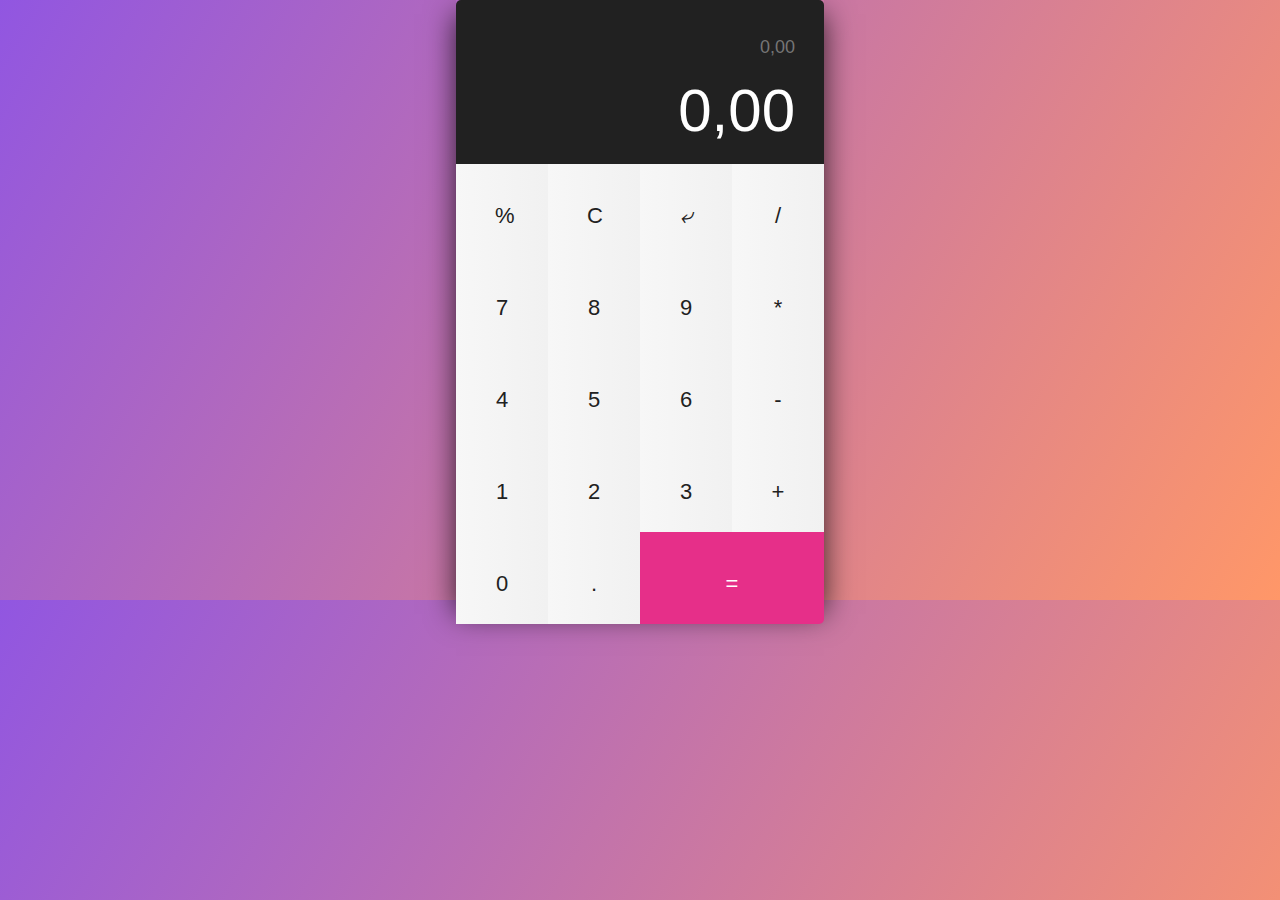
<file: Calculator/index.html>
<!DOCTYPE html>
<html lang="en">
<head>
  <meta charset="UTF-8">
  <title>Calculator</title>
  <link rel="stylesheet" href="style.css">
</head>
<body>
   <div class="calculator">
     <div class="header">
       <input type="text" placeholder="0,00" class="account">
       <input type="text" placeholder="0,00" class="result">
     </div>
     <div class="main">
       <button class="btn">%</button>
       <button class="btn">C</button>
       <button class="btn"><i class="backspace">⤶</i></button>
       <button class="btn btn indigo">/</button>
       <button class="btn">7</button>
       <button class="btn">8</button>
       <button class="btn">9</button>
       <button class="btn btn indigo">*</button>
       <button class="btn">4</button>
       <button class="btn">5</button>
       <button class="btn">6</button>
       <button class="btn btn indigo">-</button>
       <button class="btn">1</button>
       <button class="btn">2</button>
       <button class="btn">3</button>
       <button class="btn btn indigo">+</button>
       <button class="btn">0</button>
       <button class="btn">.</button>
       <button class="btn-big">=</button>
     </div>
     
     
     
   </div>  
  
  

  <script src="calculator.js"></script>
</body>
</html>
</file>
<file: Calculator/style.css>
* {
  margin: 0;
  padding: 0;
}

body {
  background-image: linear-gradient(-60deg, #ff9768 0%,#9156e1 100%);
  font-family: Arial, sans-serif;
}
.calculator {
  margin: 0 auto;
  width: 368px;
  height: 600px;
  box-shadow: 0 14px 28px rgba(0,0,0,0.75);
}
.header {
  height: 100px;
  padding: 37px 29px 27px;
  background-color: #212121;
  border-top-left-radius: 5px;
  border-top-right-radius: 5px;
  text-align: right;
}
.account {
  width: 100%;
  background: transparent;
  border: none;
  color: #d98192;
  font-size: 18px;
  text-align: right;
}

account::placeholder {
  color: #d98192;
}

.result {
  width: 100%;
  margin-top: 18px;
  text-align: right;
  background: transparent;
  border: none;
  outline: none;
  font-size: 60px;
  color: #fff;
}

.result::placeholder {
  color: #fff;
}
.main {
  height: 400px;
  display: table;
}
.btn {
  width: 92px;
  height: 92px;
  padding: 39px;
  border: none;
  background-image: linear-gradient(to right, #f7f7f7 0%, #f1f1f1 100%);
  font-size: 22px;
  color: #212121;
  outline: none;
}
.btn:nth-child(17) {
  border border-bottom-left-radius: 5px;
}
.btn-big {
  position: absolute;
  width: 184px;
  height: 92px;
  padding: 39px;
  font-size: 22px;
  background-color: #e62f89;
  outline: none;
  border: none;
  color: #fff;
  border-bottom-right-radius: 5px;
}
.btn-indigo {
  color: #fff;
  font-size: 22px;
  background-image: none;
  background-color: #9156e1;
}
.btn:hover, .btn-indigo:hover, .btn-big:hover {
  filter: brightness(85%);
}
</file>
